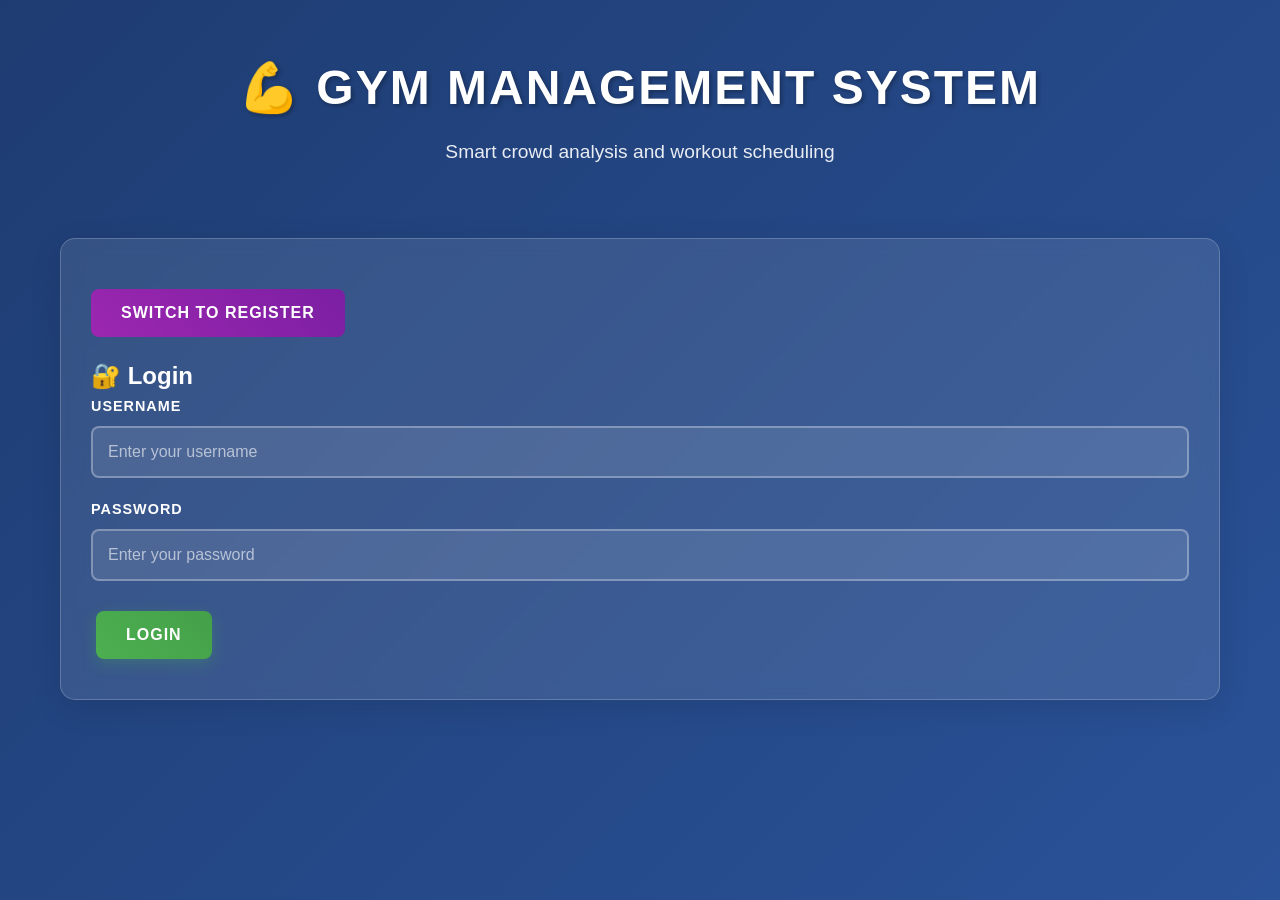
<file: frontend/index.html>
<!DOCTYPE html>
<!--
    index.html
    
    PURPOSE: Login and registration page for the Gym Management System
    
    This file serves as the main entry point for users to access the gym management
    system. It provides a clean, modern interface for user authentication with both
    login and registration forms. The page features responsive design, form validation,
    and smooth transitions between login and registration modes.
    
    FEATURES:
    - User registration with validation
    - User login authentication
    - Form validation and error handling
    - Responsive design for all devices
    - Session management
    - Smooth animations and transitions
    
    API ENDPOINTS USED:
    - POST /register - User registration
    - POST /login - User authentication
    
    AUTHOR: Gym Management System
    VERSION: 1.0
    FRAMEWORK: HTML5, CSS3, JavaScript (vanilla)
-->
<html lang="en">
<head>
    <meta charset="UTF-8">
    <meta name="viewport" content="width=device-width, initial-scale=1.0">
    <title>Gym Management System - Login/Register</title>
    <link rel="stylesheet" href="style.css">
</head>
<body>
    <div class="container">
        <div class="header">
            <h1>💪 Gym Management System</h1>
            <p>Smart crowd analysis and workout scheduling</p>
        </div>

        <div class="card">
            <!-- Toggle between Login and Register -->
            <div class="toggle-container">
                <button class="btn toggle-btn" onclick="toggleForm()">
                    <span id="toggleText">Switch to Register</span>
                </button>
            </div>

            <!-- Login Form -->
            <div id="loginForm" class="form-container">
                <h2>🔐 Login</h2>
                <form id="loginFormElement">
                    <div class="form-group">
                        <label for="loginUsername">Username</label>
                        <input type="text" id="loginUsername" name="username" placeholder="Enter your username" required>
                    </div>
                    <div class="form-group">
                        <label for="loginPassword">Password</label>
                        <input type="password" id="loginPassword" name="password" placeholder="Enter your password" required>
                    </div>
                    <button type="submit" class="btn btn-primary">Login</button>
                </form>
            </div>

            <!-- Register Form -->
            <div id="registerForm" class="form-container" style="display: none;">
                <h2>📝 Register New Account</h2>
                <form id="registerFormElement">
                    <div class="form-group">
                        <label for="registerUsername">Username</label>
                        <input type="text" id="registerUsername" name="username" placeholder="Choose a username" required>
                    </div>
                    <div class="form-group">
                        <label for="registerPassword">Password</label>
                        <input type="password" id="registerPassword" name="password" placeholder="Choose a password" required>
                    </div>
                    <div class="form-group">
                        <label for="registerName">Full Name</label>
                        <input type="text" id="registerName" name="name" placeholder="Enter your full name" required>
                    </div>
                    <div class="form-group">
                        <label for="registerAge">Age</label>
                        <input type="number" id="registerAge" name="age" placeholder="Enter your age" min="16" max="100" required>
                    </div>
                    <div class="form-group">
                        <label for="registerMembership">Membership Type</label>
                        <select id="registerMembership" name="membership" required>
                            <option value="">Select membership type</option>
                            <option value="monthly">Monthly ($29/month)</option>
                            <option value="quarterly">Quarterly ($79/3 months)</option>
                            <option value="annual">Annual ($299/year)</option>
                        </select>
                    </div>
                    <div class="form-group">
                        <label for="registerFitness">Fitness Level</label>
                        <select id="registerFitness" name="fitness_level" required>
                            <option value="">Select fitness level</option>
                            <option value="beginner">Beginner</option>
                            <option value="intermediate">Intermediate</option>
                            <option value="advanced">Advanced</option>
                        </select>
                    </div>
                    <button type="submit" class="btn btn-primary">Register</button>
                </form>
            </div>
        </div>

        <!-- Alert Messages -->
        <div id="alertContainer"></div>
    </div>

    <script>
        // Global variables
        let isLoginMode = true;

        // Toggle between login and register forms
        function toggleForm() {
            isLoginMode = !isLoginMode;
            
            const loginForm = document.getElementById('loginForm');
            const registerForm = document.getElementById('registerForm');
            const toggleText = document.getElementById('toggleText');
            
            if (isLoginMode) {
                loginForm.style.display = 'block';
                registerForm.style.display = 'none';
                toggleText.textContent = 'Switch to Register';
            } else {
                loginForm.style.display = 'none';
                registerForm.style.display = 'block';
                toggleText.textContent = 'Switch to Login';
            }
            
            // Clear any existing alerts
            clearAlerts();
        }

        // Show alert message
        function showAlert(message, type) {
            const alertContainer = document.getElementById('alertContainer');
            const alertDiv = document.createElement('div');
            alertDiv.className = `alert alert-${type}`;
            alertDiv.textContent = message;
            
            alertContainer.appendChild(alertDiv);
            
            // Auto-remove alert after 5 seconds
            setTimeout(() => {
                alertDiv.remove();
            }, 5000);
        }

        // Clear all alerts
        function clearAlerts() {
            const alertContainer = document.getElementById('alertContainer');
            alertContainer.innerHTML = '';
        }

        // Handle login form submission
        document.getElementById('loginFormElement').addEventListener('submit', function(e) {
            e.preventDefault();
            
            const formData = new FormData(this);
            const data = {};
            
            for (let [key, value] of formData.entries()) {
                data[key] = value;
            }
            
            // Show loading state
            const submitBtn = this.querySelector('button[type="submit"]');
            const originalText = submitBtn.textContent;
            submitBtn.innerHTML = '<span class="loading"></span> Logging in...';
            submitBtn.disabled = true;
            
            // Send login request
            fetch('/login', {
                method: 'POST',
                headers: {
                    'Content-Type': 'application/x-www-form-urlencoded',
                },
                body: new URLSearchParams(data)
            })
            .then(response => response.text())
            .then(result => {
                if (result.includes('Login successful')) {
                    showAlert('Login successful! Redirecting to dashboard...', 'success');
                    // Store username in session storage
                    sessionStorage.setItem('username', data.username);
                    // Redirect to dashboard after 2 seconds
                    setTimeout(() => {
                        window.location.href = 'dashboard.html';
                    }, 2000);
                } else {
                    showAlert('Invalid username or password', 'error');
                }
            })
            .catch(error => {
                console.error('Login error:', error);
                showAlert('Login failed. Please try again.', 'error');
            })
            .finally(() => {
                // Reset button state
                submitBtn.textContent = originalText;
                submitBtn.disabled = false;
            });
        });

        // Handle register form submission
        document.getElementById('registerFormElement').addEventListener('submit', function(e) {
            e.preventDefault();
            
            const formData = new FormData(this);
            const data = {};
            
            for (let [key, value] of formData.entries()) {
                data[key] = value;
            }
            
            // Validate age
            if (data.age < 16 || data.age > 100) {
                showAlert('Age must be between 16 and 100', 'error');
                return;
            }
            
            // Show loading state
            const submitBtn = this.querySelector('button[type="submit"]');
            const originalText = submitBtn.textContent;
            submitBtn.innerHTML = '<span class="loading"></span> Registering...';
            submitBtn.disabled = true;
            
            // Send register request
            fetch('/register', {
                method: 'POST',
                headers: {
                    'Content-Type': 'application/x-www-form-urlencoded',
                },
                body: new URLSearchParams(data)
            })
            .then(response => response.text())
            .then(result => {
                if (result.includes('Registration successful')) {
                    showAlert('Registration successful! Please login...', 'success');
                    // Clear form
                    this.reset();
                    // Switch to login form after 2 seconds
                    setTimeout(() => {
                        toggleForm();
                    }, 2000);
                } else if (result.includes('Username already exists')) {
                    showAlert('Username already exists. Please choose another.', 'error');
                } else {
                    showAlert('Registration failed. Please try again.', 'error');
                }
            })
            .catch(error => {
                console.error('Registration error:', error);
                showAlert('Registration failed. Please try again.', 'error');
            })
            .finally(() => {
                // Reset button state
                submitBtn.textContent = originalText;
                submitBtn.disabled = false;
            });
        });

        // Add input validation
        document.getElementById('registerAge').addEventListener('input', function(e) {
            const value = parseInt(e.target.value);
            if (value < 16 || value > 100) {
                e.target.setCustomValidity('Age must be between 16 and 100');
            } else {
                e.target.setCustomValidity('');
            }
        });

        // Add username validation
        document.getElementById('registerUsername').addEventListener('input', function(e) {
            const value = e.target.value;
            if (value.length < 3) {
                e.target.setCustomValidity('Username must be at least 3 characters');
            } else if (!/^[a-zA-Z0-9_]+$/.test(value)) {
                e.target.setCustomValidity('Username can only contain letters, numbers, and underscores');
            } else {
                e.target.setCustomValidity('');
            }
        });

        // Add password validation
        document.getElementById('registerPassword').addEventListener('input', function(e) {
            const value = e.target.value;
            if (value.length < 6) {
                e.target.setCustomValidity('Password must be at least 6 characters');
            } else {
                e.target.setCustomValidity('');
            }
        });

        // Initialize page
        document.addEventListener('DOMContentLoaded', function() {
            // Check if user is already logged in
            const username = sessionStorage.getItem('username');
            if (username) {
                // Redirect to dashboard if already logged in
                window.location.href = 'dashboard.html';
            }
        });
    </script>
</body>
</html>
</file>
<file: frontend/style.css>
/*
    style.css
    
    PURPOSE: Comprehensive styling for the Gym Management System
    
    This stylesheet provides the complete visual design for the gym management system
    including login/registration pages, dashboard interface, and responsive layouts.
    It features a modern gym-themed design with gradient backgrounds, glass morphism
    effects, and smooth animations.
    
    DESIGN FEATURES:
    - Modern gradient backgrounds (gym-themed blue tones)
    - Glass morphism cards with backdrop blur
    - Responsive grid layouts
    - Smooth animations and transitions
    - Custom button styles with hover effects
    - Tab navigation system
    - Form styling with focus states
    - Alert system styling
    - Mobile-responsive design
    - Loading spinner animations
    
    COLOR SCHEME:
    - Primary: Blue gradients (#1e3c72 to #2a5298)
    - Accent: Green (#4CAF50) for success/actions
    - Warning: Orange (#FF9800) for notifications
    - Danger: Red (#f44336) for errors
    - Background: Dark blue with transparency effects
    
    BREAKPOINTS:
    - Desktop: 1200px+ (full grid layout)
    - Tablet: 768px-1199px (adjusted grid)
    - Mobile: <768px (single column layout)
    
    AUTHOR: Gym Management System
    VERSION: 1.0
    FRAMEWORK: CSS3 with modern features
*/

/* Reset and base styles */
* {
    margin: 0;
    padding: 0;
    box-sizing: border-box;
}

body {
    font-family: 'Arial', sans-serif;
    background: linear-gradient(135deg, #1e3c72 0%, #2a5298 100%);
    min-height: 100vh;
    color: #ffffff;
    line-height: 1.6;
}

/* Container styles */
.container {
    max-width: 1200px;
    margin: 0 auto;
    padding: 20px;
}

/* Header styles */
.header {
    text-align: center;
    margin-bottom: 40px;
    padding: 30px 0;
}

.header h1 {
    font-size: 3em;
    font-weight: bold;
    text-transform: uppercase;
    letter-spacing: 2px;
    margin-bottom: 10px;
    text-shadow: 2px 2px 4px rgba(0,0,0,0.3);
}

.header p {
    font-size: 1.2em;
    opacity: 0.9;
}

/* Card styles */
.card {
    background: rgba(255, 255, 255, 0.1);
    backdrop-filter: blur(10px);
    border-radius: 15px;
    padding: 30px;
    margin: 20px 0;
    border: 1px solid rgba(255, 255, 255, 0.2);
    box-shadow: 0 8px 32px rgba(0, 0, 0, 0.1);
}

/* Form styles */
.form-group {
    margin-bottom: 20px;
}

.form-group label {
    display: block;
    margin-bottom: 8px;
    font-weight: bold;
    text-transform: uppercase;
    font-size: 0.9em;
    letter-spacing: 1px;
}

.form-group input,
.form-group select {
    width: 100%;
    padding: 15px;
    border: 2px solid rgba(255, 255, 255, 0.3);
    border-radius: 8px;
    background: rgba(255, 255, 255, 0.1);
    color: #ffffff;
    font-size: 16px;
    transition: all 0.3s ease;
}

.form-group input::placeholder {
    color: rgba(255, 255, 255, 0.6);
}

.form-group input:focus,
.form-group select:focus {
    outline: none;
    border-color: #4CAF50;
    background: rgba(255, 255, 255, 0.2);
    box-shadow: 0 0 10px rgba(76, 175, 80, 0.3);
}

/* Button styles */
.btn {
    display: inline-block;
    padding: 15px 30px;
    border: none;
    border-radius: 8px;
    font-size: 16px;
    font-weight: bold;
    text-transform: uppercase;
    letter-spacing: 1px;
    cursor: pointer;
    transition: all 0.3s ease;
    text-decoration: none;
    text-align: center;
    margin: 10px 5px;
}

.btn-primary {
    background: linear-gradient(45deg, #4CAF50, #45a049);
    color: white;
    box-shadow: 0 4px 15px rgba(76, 175, 80, 0.3);
}

.btn-primary:hover {
    transform: translateY(-2px);
    box-shadow: 0 6px 20px rgba(76, 175, 80, 0.4);
}

.btn-secondary {
    background: linear-gradient(45deg, #2196F3, #1976D2);
    color: white;
    box-shadow: 0 4px 15px rgba(33, 150, 243, 0.3);
}

.btn-secondary:hover {
    transform: translateY(-2px);
    box-shadow: 0 6px 20px rgba(33, 150, 243, 0.4);
}

.btn-danger {
    background: linear-gradient(45deg, #f44336, #d32f2f);
    color: white;
    box-shadow: 0 4px 15px rgba(244, 67, 54, 0.3);
}

.btn-danger:hover {
    transform: translateY(-2px);
    box-shadow: 0 6px 20px rgba(244, 67, 54, 0.4);
}

.btn-warning {
    background: linear-gradient(45deg, #FF9800, #F57C00);
    color: white;
    box-shadow: 0 4px 15px rgba(255, 152, 0, 0.3);
}

.btn-warning:hover {
    transform: translateY(-2px);
    box-shadow: 0 6px 20px rgba(255, 152, 0, 0.4);
}

/* Toggle button styles */
.toggle-btn {
    background: linear-gradient(45deg, #9C27B0, #7B1FA2);
    color: white;
    margin: 20px 0;
}

.toggle-btn:hover {
    transform: translateY(-2px);
    box-shadow: 0 6px 20px rgba(156, 39, 176, 0.4);
}

/* Dashboard styles */
.dashboard {
    display: grid;
    grid-template-columns: repeat(auto-fit, minmax(300px, 1fr));
    gap: 20px;
    margin-top: 30px;
}

.dashboard-card {
    background: rgba(255, 255, 255, 0.1);
    backdrop-filter: blur(10px);
    border-radius: 15px;
    padding: 25px;
    border: 1px solid rgba(255, 255, 255, 0.2);
    box-shadow: 0 8px 32px rgba(0, 0, 0, 0.1);
    transition: transform 0.3s ease;
}

.dashboard-card:hover {
    transform: translateY(-5px);
}

.dashboard-card h3 {
    font-size: 1.5em;
    margin-bottom: 15px;
    color: #4CAF50;
}

/* Tab navigation styles */
.tab-navigation {
    display: flex;
    justify-content: center;
    margin: 30px 0;
    background: rgba(255, 255, 255, 0.1);
    border-radius: 10px;
    padding: 5px;
    backdrop-filter: blur(10px);
}

.tab-btn {
    padding: 15px 30px;
    background: transparent;
    color: rgba(255, 255, 255, 0.7);
    border: none;
    border-radius: 8px;
    cursor: pointer;
    font-size: 16px;
    font-weight: bold;
    text-transform: uppercase;
    letter-spacing: 1px;
    transition: all 0.3s ease;
    margin: 0 5px;
}

.tab-btn:hover {
    background: rgba(255, 255, 255, 0.1);
    color: #ffffff;
}

.tab-btn.active {
    background: linear-gradient(45deg, #4CAF50, #45a049);
    color: white;
    box-shadow: 0 4px 15px rgba(76, 175, 80, 0.3);
}

/* Content section styles */
.content-section {
    background: rgba(255, 255, 255, 0.05);
    border-radius: 10px;
    padding: 20px;
    margin: 20px 0;
    border-left: 4px solid #4CAF50;
    display: none; /* Hidden by default */
}

.content-section.active {
    display: block;
    animation: fadeIn 0.5s ease;
}

/* Animation for content sections */
@keyframes fadeIn {
    from {
        opacity: 0;
        transform: translateY(20px);
    }
    to {
        opacity: 1;
        transform: translateY(0);
    }
}

/* Alert styles */
.alert {
    padding: 15px;
    margin: 20px 0;
    border-radius: 8px;
    font-weight: bold;
}

.alert-success {
    background: rgba(76, 175, 80, 0.2);
    border: 1px solid #4CAF50;
    color: #4CAF50;
}

.alert-error {
    background: rgba(244, 67, 54, 0.2);
    border: 1px solid #f44336;
    color: #f44336;
}

.alert-warning {
    background: rgba(255, 152, 0, 0.2);
    border: 1px solid #FF9800;
    color: #FF9800;
}

/* Preformatted text styles (for API responses) */
pre {
    background: rgba(0, 0, 0, 0.3);
    padding: 20px;
    border-radius: 8px;
    overflow-x: auto;
    font-family: 'Courier New', monospace;
    font-size: 14px;
    line-height: 1.4;
    white-space: pre-wrap;
    word-wrap: break-word;
}

/* Welcome message styles */
.welcome-message {
    text-align: center;
    padding: 30px;
    background: rgba(76, 175, 80, 0.1);
    border-radius: 15px;
    margin-bottom: 30px;
    border: 2px solid rgba(76, 175, 80, 0.3);
}

.welcome-message h2 {
    font-size: 2.5em;
    margin-bottom: 15px;
    color: #4CAF50;
}

/* Responsive design */
@media (max-width: 768px) {
    .container {
        padding: 10px;
    }
    
    .header h1 {
        font-size: 2em;
    }
    
    .dashboard {
        grid-template-columns: 1fr;
    }
    
    .btn {
        width: 100%;
        margin: 5px 0;
    }
    
    .tab-navigation {
        flex-direction: column;
        gap: 5px;
    }
    
    .tab-btn {
        margin: 0;
        text-align: center;
    }
}

/* Loading spinner styles */
.loading {
    display: inline-block;
    width: 20px;
    height: 20px;
    border: 3px solid rgba(255, 255, 255, 0.3);
    border-radius: 50%;
    border-top-color: #4CAF50;
    animation: spin 1s ease-in-out infinite;
}

@keyframes spin {
    to { transform: rotate(360deg); }
}

/* Form validation styles */
.form-group input.error,
.form-group select.error {
    border-color: #f44336;
    background: rgba(244, 67, 54, 0.1);
}

.form-group .error-message {
    color: #f44336;
    font-size: 0.9em;
    margin-top: 5px;
}

/* Crowd level indicators */
.crowd-peak {
    color: #f44336;
    font-weight: bold;
}

.crowd-moderate {
    color: #FF9800;
    font-weight: bold;
}

.crowd-off-peak {
    color: #4CAF50;
    font-weight: bold;
}

/* Recommendation styles */
.recommendation {
    background: rgba(76, 175, 80, 0.1);
    border-left: 4px solid #4CAF50;
    padding: 20px;
    margin: 20px 0;
    border-radius: 8px;
}

.recommendation h4 {
    color: #4CAF50;
    margin-bottom: 10px;
}

/* Footer styles */
.footer {
    text-align: center;
    padding: 20px;
    margin-top: 50px;
    opacity: 0.7;
    font-size: 0.9em;
}
</file>
